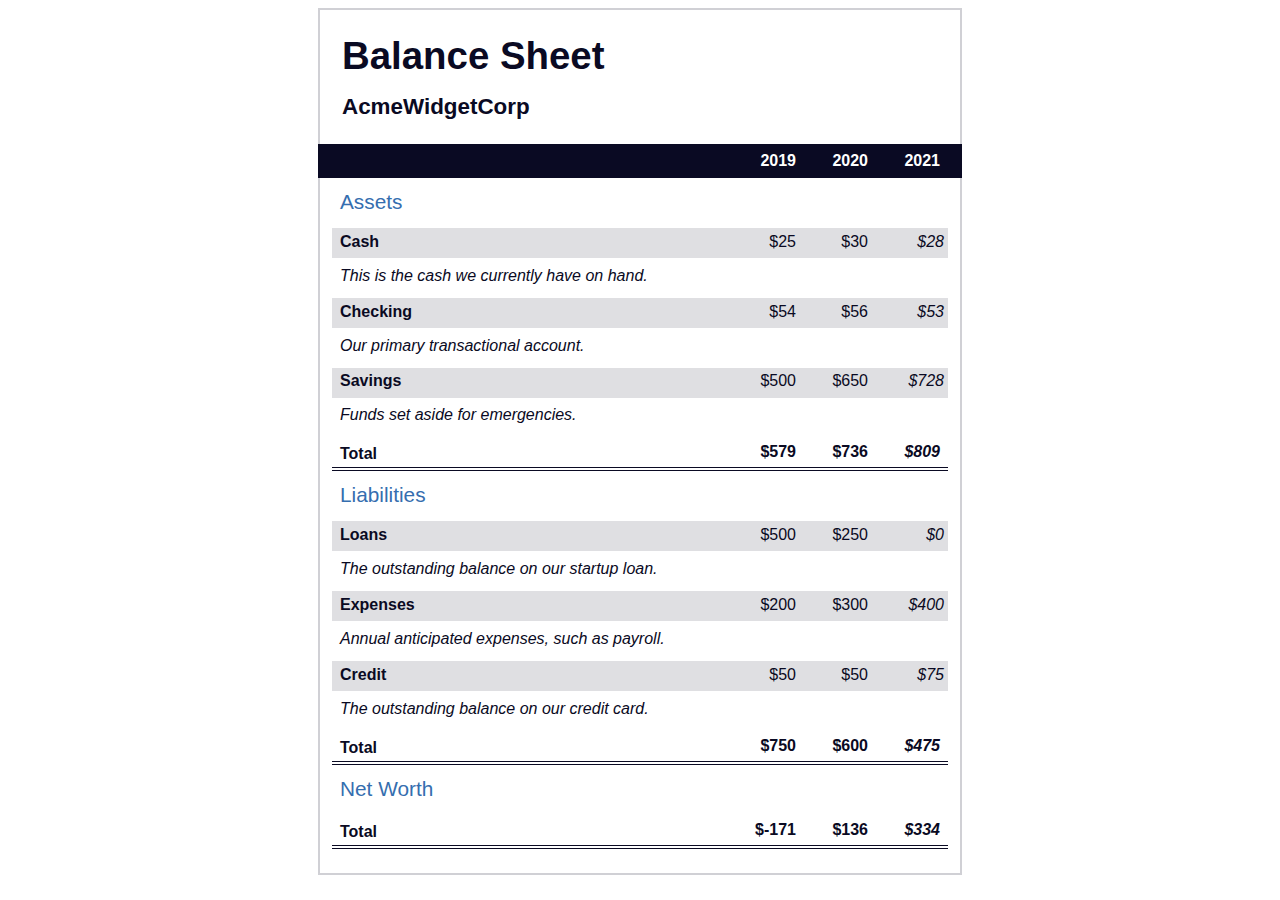
<file: balanceSheet/index.html>
<!DOCTYPE html>
<html lang="en">
  <head>
    <meta charset="UTF-8">
    <meta name="viewport" content="width=device-width, initial-scale=1.0">
    <title>Balance Sheet</title>
    <link rel="stylesheet" href="./styles.css">
  </head>
  <body>
    <main>
      <section>
        <h1>
          <span class="flex">
            <span>AcmeWidgetCorp</span>
            <span>Balance Sheet</span>
          </span>
        </h1>
        <div id="years" aria-hidden="true">
          <span class="year">2019</span>
          <span class="year">2020</span>
          <span class="year">2021</span>
        </div>
        <div class="table-wrap">
          <table>
            <caption>Assets</caption>
            <thead>
              <tr>
                <td></td>
                <th><span class="sr-only year">2019</span></th>
                <th><span class="sr-only year">2020</span></th>
                <th class="current"><span class="sr-only year">2021</span></th>
              </tr>
            </thead>
            <tbody>
              <tr class="data">
                <th>Cash <span class="description">This is the cash we currently have on hand.</span></th>
                <td>$25</td>
                <td>$30</td>
                <td class="current">$28</td>
              </tr>
              <tr class="data">
                <th>Checking <span class="description">Our primary transactional account.</span></th>
                <td>$54</td>
                <td>$56</td>
                <td class="current">$53</td>
              </tr>
              <tr class="data">
                <th>Savings <span class="description">Funds set aside for emergencies.</span></th>
                <td>$500</td>
                <td>$650</td>
                <td class="current">$728</td>
              </tr>
              <tr class="total">
                <th>Total <span class="sr-only">Assets</span></th>
                <td>$579</td>
                <td>$736</td>
                <td class="current">$809</td>
              </tr>
            </tbody>
          </table>
          <table>
            <caption>Liabilities</caption>
            <thead>
              <tr>
              <td></td>
              <th><span class="sr-only">2019</span></th>
              <th><span class="sr-only">2020</span></th>
              <th><span class="sr-only">2021</span></th>
              </tr>
            </thead>
            <tbody>
              <tr class="data">
                <th>Loans <span class="description">The outstanding balance on our startup loan.</span></th>
                <td>$500</td>
                <td>$250</td>
                <td class="current">$0</td>
              </tr>
              <tr class="data">
                <th>Expenses <span class="description">Annual anticipated expenses, such as payroll.</span></th>
                <td>$200</td>
                <td>$300</td>
                <td class="current">$400</td>
              </tr>
              <tr class="data">
                <th>Credit <span class="description">The outstanding balance on our credit card.</span></th>
                <td>$50</td>
                <td>$50</td>
                <td class="current">$75</td>
              </tr>
              <tr class="total">
                <th>Total <span class="sr-only">Liabilities</span></th>
                <td>$750</td>
                <td>$600</td>
                <td class="current">$475</td>
              </tr>
            </tbody>
          </table>
          <table>
            <caption>Net Worth</caption>
            <thead>
              <tr>
              <td></td>
              <th><span class="sr-only">2019</span></th>
              <th><span class="sr-only">2020</span></th>
              <th><span class="sr-only">2021</span></th>
              </tr>
            </thead>
            <tbody>
              <tr class="total">
                <th>Total <span class="sr-only">Net Worth</span></th>
                <td>$-171</td>
                <td>$136</td>
                <td class="current">$334</td>
              </tr>
            </tbody>
          </table>
        </div>
      </section>
    </main>
  </body>
</html>
</file>
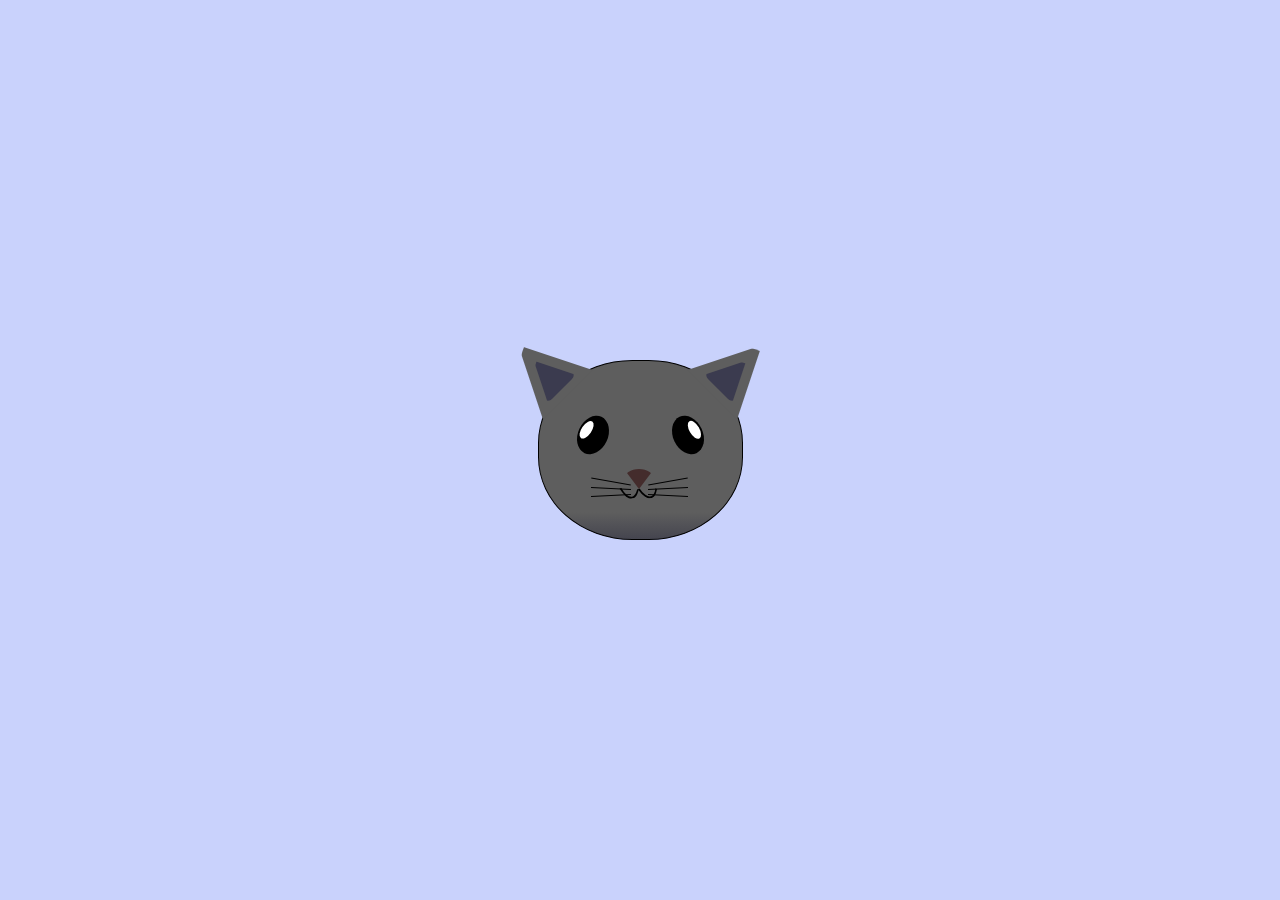
<file: catPicture/index.html>
<!DOCTYPE html>
<html lang="en">
<head>
    <meta charset="UTF-8">
    <title>fCC Cat Painting</title>
    <link rel="stylesheet" href="./styles.css">
</head>
<body>
    <main>
      <div class="cat-head">
        <div class="cat-ears">
          <div class="cat-left-ear">
            <div class="cat-left-inner-ear"></div>
          </div>
          <div class="cat-right-ear">
            <div class="cat-right-inner-ear"></div>
          </div>
        </div>

        <div class="cat-eyes">
          <div class="cat-left-eye">
            <div class="cat-left-inner-eye"></div>
          </div>
          <div class="cat-right-eye">
            <div class="cat-right-inner-eye"></div>
          </div>
        </div>
        
        <div class="cat-nose"></div>

        <div class="cat-mouth">
          <div class="cat-mouth-line-left"></div>
          <div class="cat-mouth-line-right"></div>
        </div>

        <div class="cat-whiskers">
          <div class="cat-whiskers-left">
            <div class="cat-whisker-left-top"></div>
            <div class="cat-whisker-left-middle"></div>
            <div class="cat-whisker-left-bottom"></div>
          </div>
          <div class="cat-whiskers-right">
            <div class="cat-whisker-right-top"></div>
            <div class="cat-whisker-right-middle"></div>
            <div class="cat-whisker-right-bottom"></div>
          </div>
        </div>

      </div>
    </main>
</body>
</html>
</file>
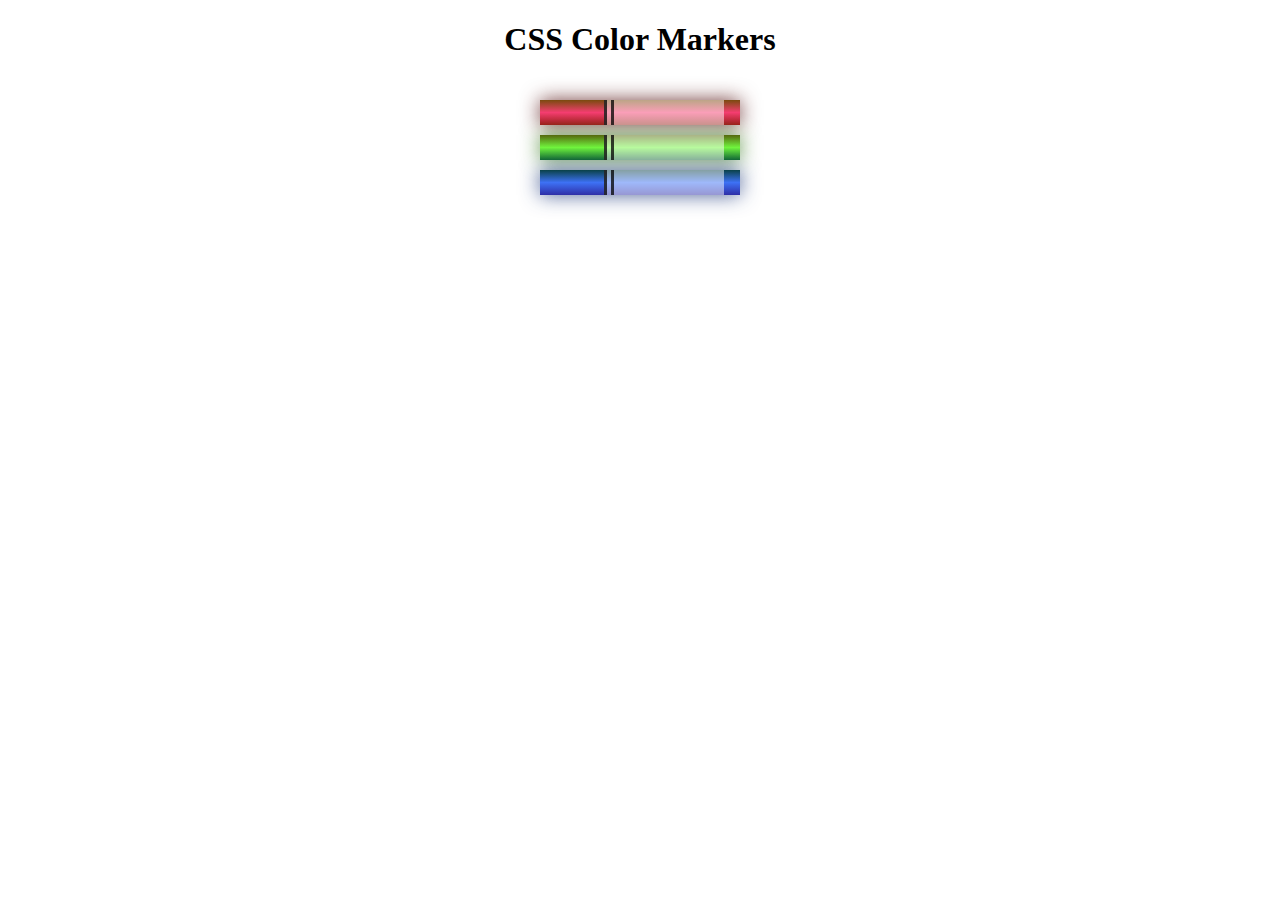
<file: colouredMarkers/index.html>
<!DOCTYPE html>
<html lang="en">
  <head>
    <meta charset="utf-8">
    <meta name="viewport" content="width=device-width, initial-scale=1.0">
    <title>Colored Markers</title>
    <link rel="stylesheet" href="styles.css">
  </head>
  <body>
    <h1>CSS Color Markers</h1>
    <div class="container">
      <div class="marker red">
        <div class="cap"></div>
        <div class="sleeve"></div>
      </div>
      <div class="marker green">
        <div class="cap"></div>
        <div class="sleeve"></div>
      </div>
      <div class="marker blue">
        <div class="cap"></div>
        <div class="sleeve"></div>
      </div>
    </div>
  </body>
</html>
</file>
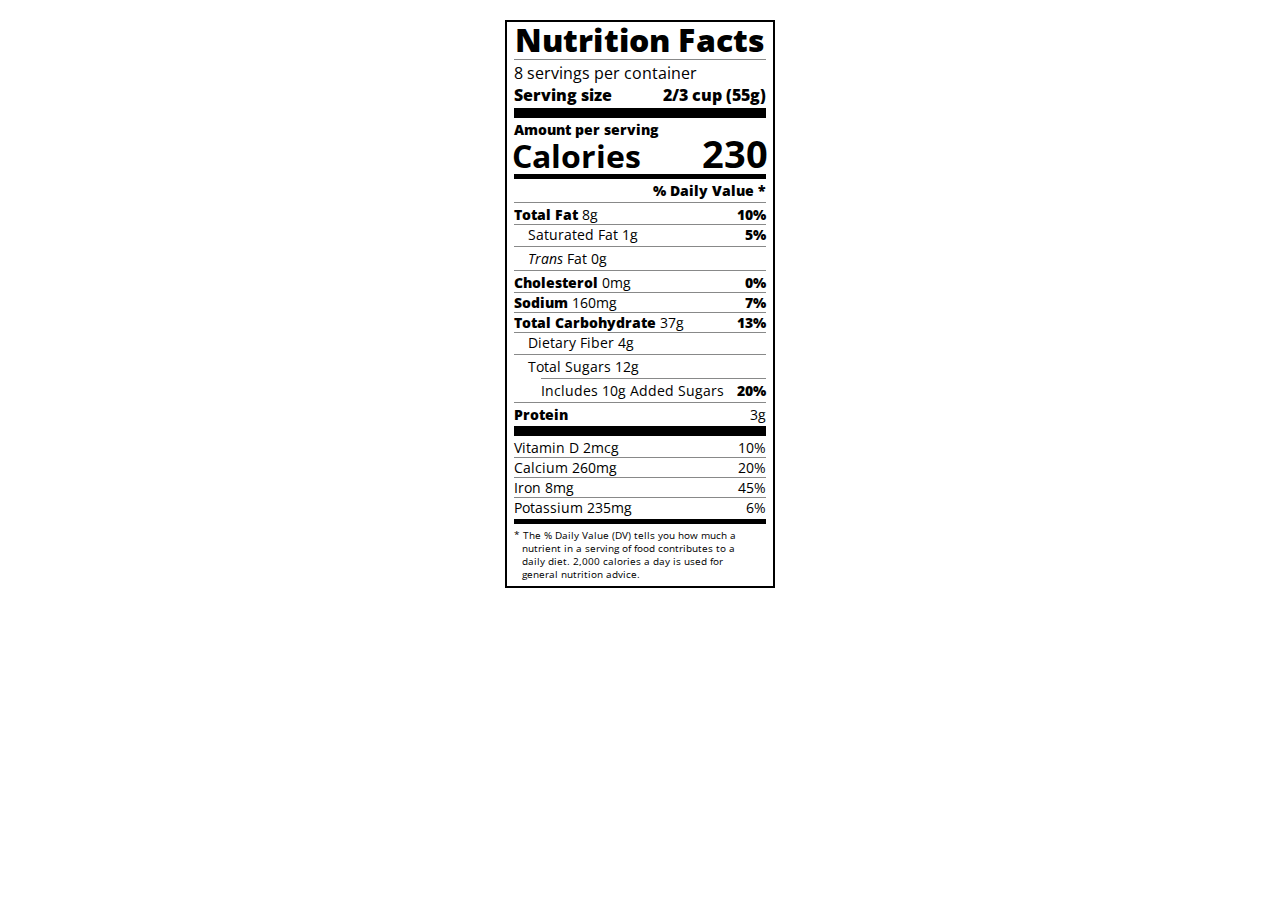
<file: nutritionLabel/index.html>
<!DOCTYPE html>
<html lang="en">

    <head>
    <meta charset="UTF-8">
    <title>Nutrition Label</title>
    <link href="https://fonts.googleapis.com/css?family=Open+Sans:400,700,800" rel="stylesheet">
    <link href="./styles.css" rel="stylesheet">
    </head>

    <body>
    <div class="label">
        <header>
        <h1 class="bold">Nutrition Facts</h1>
        <div class="divider"></div>
        <p>8 servings per container</p>
        <p class="bold">Serving size <span>2/3 cup (55g)</span></p>
        </header>
        <div class="divider large"></div>
        <div class="calories-info">
        <div class="left-container">
            <h2 class="bold small-text">Amount per serving</h2>
            <p>Calories</p>
        </div>
        <span>230</span>
        </div>
        <div class="divider medium"></div>
        <div class="daily-value small-text">
        <p class="bold right no-divider">% Daily Value *</p>
        <div class="divider"></div>
        <p><span><span class="bold">Total Fat</span> 8g</span> <span class="bold">10%</span></p>
        <p class="indent no-divider">Saturated Fat 1g <span class="bold">5%</span></p>
        <div class="divider"></div>
        <p class="indent no-divider"><span><i>Trans</i> Fat 0g</span></p>
        <div class="divider"></div>
        <p><span><span class="bold">Cholesterol</span> 0mg</span> <span class="bold">0%</span></p>
        <p><span><span class="bold">Sodium</span> 160mg</span> <span class="bold">7%</span></p>
        <p><span><span class="bold">Total Carbohydrate</span> 37g</span> <span class="bold">13%</span></p>
        <p class="indent no-divider">Dietary Fiber 4g</p>
        <div class="divider"></div>
        <p class="indent no-divider">Total Sugars 12g</p>
        <div class="divider double-indent"></div>
        <p class="double-indent no-divider">Includes 10g Added Sugars <span class="bold">20%</span></p>
        <div class="divider"></div>
        <p class="no-divider"><span class="bold">Protein</span> 3g</p>
        <div class="divider large"></div>
        <p>Vitamin D 2mcg <span>10%</span></p>
        <p>Calcium 260mg <span>20%</span></p>
        <p>Iron 8mg <span>45%</span></p>
        <p class="no-divider">Potassium 235mg <span>6%</span></p>
        </div>
        <div class="divider medium"></div>
        <p class="note">* The % Daily Value (DV) tells you how much a nutrient in a serving of food contributes to a daily
        diet. 2,000 calories a day is used for general nutrition advice.</p>
    </div>
    </body>
</html>
</file>
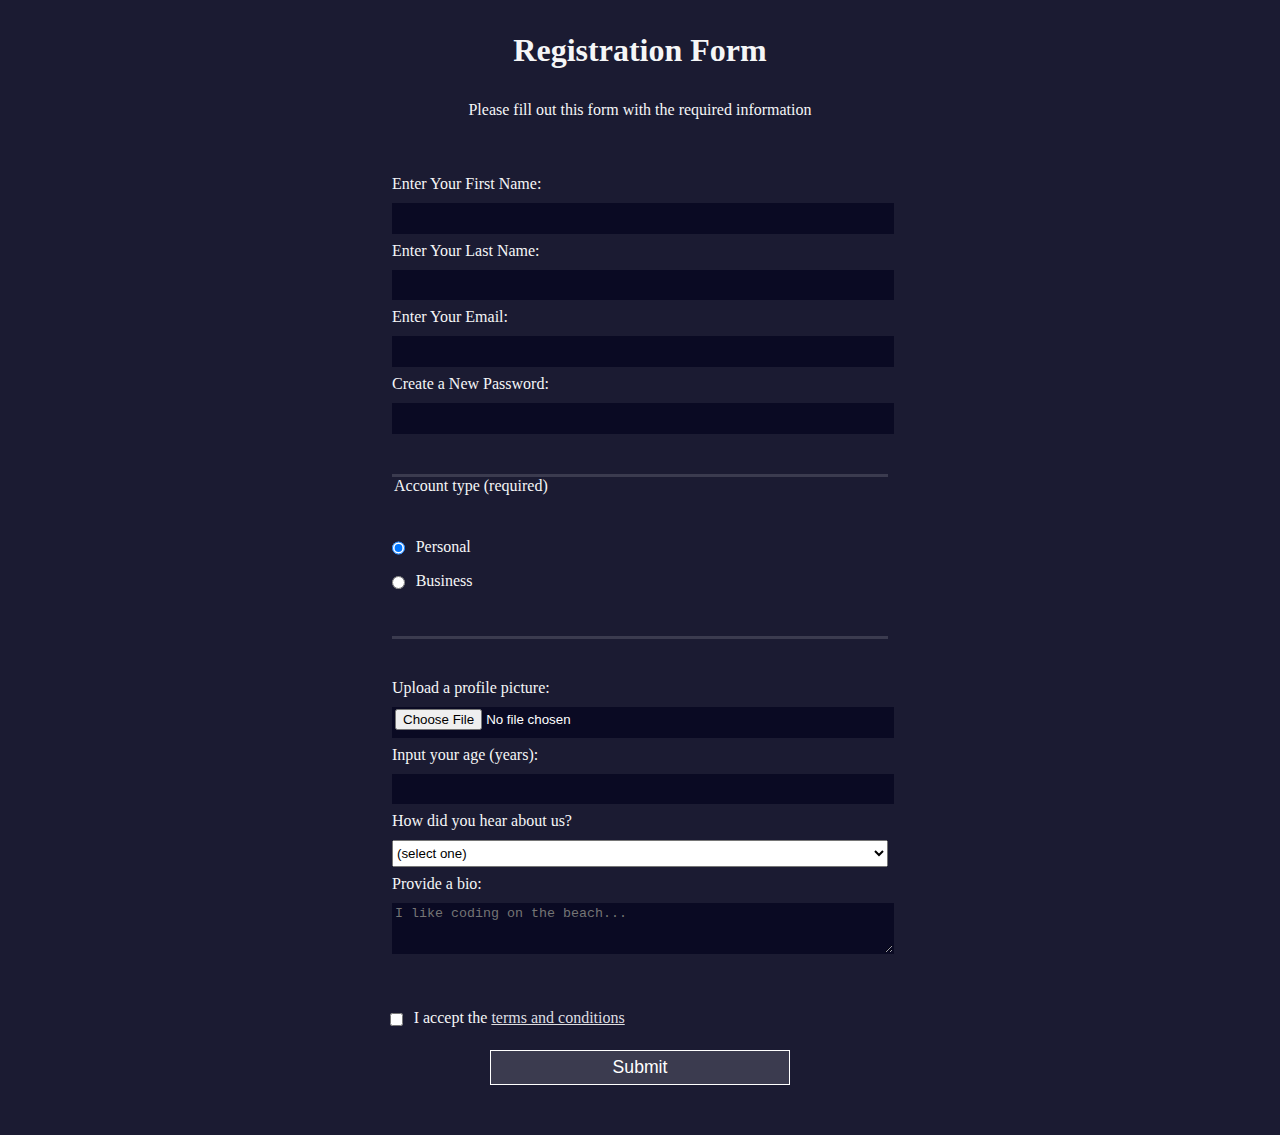
<file: registrationForm/index.html>
<!DOCTYPE html>
<html lang="en">
  <head>
    <meta charset="UTF-8">
    <title>Registration Form</title>
    <link rel="stylesheet" href="styles.css" />
  </head>
  <body>
    <h1>Registration Form</h1>
    <p>Please fill out this form with the required information</p>
    <form method="post" action='https://register-demo.freecodecamp.org'>
      <fieldset>
        <label for="first-name">Enter Your First Name: <input id="first-name" name="first-name" type="text" required /></label>
        <label for="last-name">Enter Your Last Name: <input id="last-name" name="last-name" type="text" required /></label>
        <label for="email">Enter Your Email: <input id="email" name="email" type="email" required /></label>
        <label for="new-password">Create a New Password: <input id="new-password" name="new-password" type="password" pattern="[a-z0-5]{8,}" required /></label>
      </fieldset>
      <fieldset>
        <legend>Account type (required)</legend>
        <label for="personal-account"><input id="personal-account" type="radio" name="account-type" class="inline" checked /> Personal</label>
        <label for="business-account"><input id="business-account" type="radio" name="account-type" class="inline" /> Business</label>
      </fieldset>
      <fieldset>
        <label for="profile-picture">Upload a profile picture: <input id="profile-picture" type="file" name="file" /></label>
        <label for="age">Input your age (years): <input id="age" type="number" name="age" min="13" max="120" /></label>
        <label for="referrer">How did you hear about us?
          <select id="referrer" name="referrer">
            <option value="">(select one)</option>
            <option value="1">freeCodeCamp News</option>
            <option value="2">freeCodeCamp YouTube Channel</option>
            <option value="3">freeCodeCamp Forum</option>
            <option value="4">Other</option>
          </select>
        </label>
        <label for="bio">Provide a bio:
          <textarea id="bio" name="bio" rows="3" cols="30" placeholder="I like coding on the beach..."></textarea>
        </label>
      </fieldset>
      <label for="terms-and-conditions">
        <input class="inline" id="terms-and-conditions" type="checkbox" required name="terms-and-conditions" /> I accept the <a href="https://www.freecodecamp.org/news/terms-of-service/">terms and conditions</a>
      </label>
      <input type="submit" value="Submit" />
    </form>
  </body>
</html>
</file>
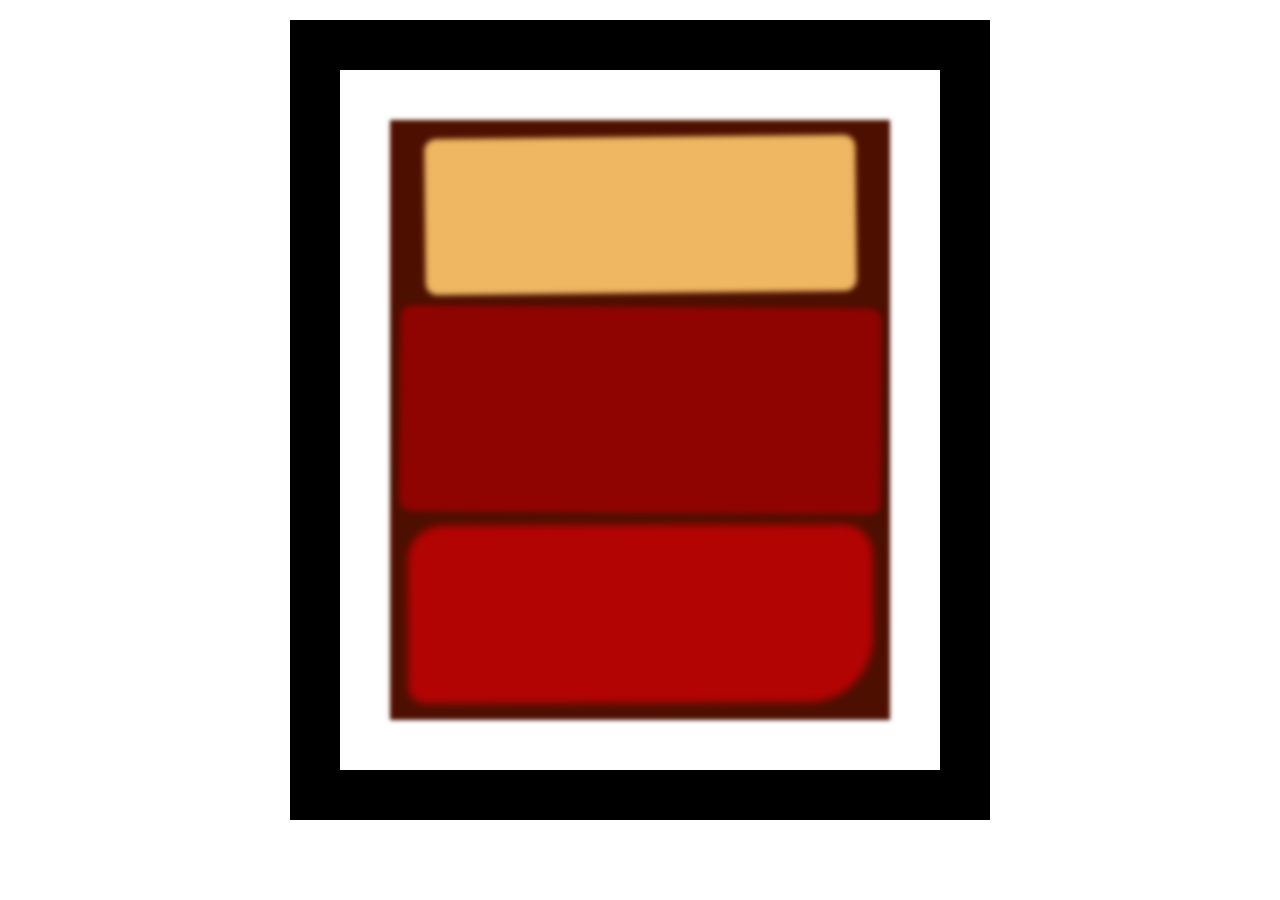
<file: rothkoPainting/index.html>
<!DOCTYPE html>
<html lang="en">
  <head>
    <meta charset="UTF-8">
    <title>Rothko Painting</title>
    <link href="./styles.css" rel="stylesheet">
  </head>
  <body>
    <div class="frame">
      <div class="canvas">
        <div class="one"></div>
        <div class="two"></div>
        <div class="three"></div>
      </div>
    </div>
  </body>
</html>
</file>
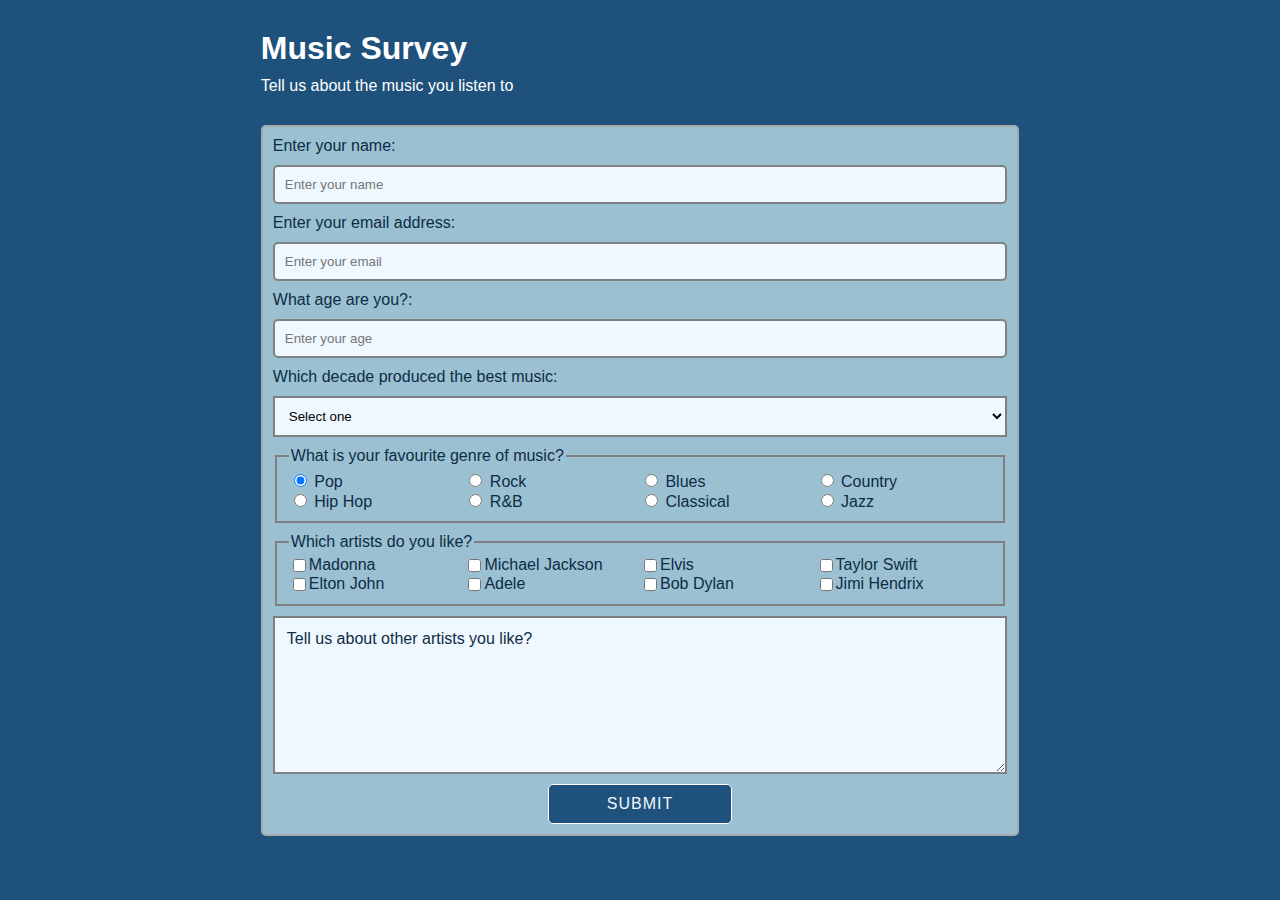
<file: surveyForm/index.html>
<!--

Objective: Build an app that is functionally similar to https://survey-form.freecodecamp.rocks. Do not copy this demo project.

User Stories:

You should have a page title in an h1 element with an id of title
You should have a short explanation in a p element with an id of description
You should have a form element with an id of survey-form
Inside the form element, you are required to enter your name in an input field that has an id of name and a type of text
Inside the form element, you are required to enter your email in an input field that has an id of email
If you enter an email that is not formatted correctly, you will see an HTML5 validation error
Inside the form, you can enter a number in an input field that has an id of number
The number input should not accept non-numbers, either by preventing you from typing them or by showing an HTML5 validation error (depending on your browser).
If you enter numbers outside the range of the number input, which are defined by the min and max attributes, you will see an HTML5 validation error
For the name, email, and number input fields, you can see corresponding label elements in the form, that describe the purpose of each field with the following ids: id="name-label", id="email-label", and id="number-label"
For the name, email, and number input fields, you can see placeholder text that gives a description or instructions for each field
Inside the form element, you should have a select dropdown element with an id of dropdown and at least two options to choose from
Inside the form element, you can select an option from a group of at least two radio buttons that are grouped using the name attribute
Inside the form element, you can select several fields from a series of checkboxes, each of which must have a value attribute
Inside the form element, you are presented with a textarea for additional comments
Inside the form element, you are presented with a button with id of submit to submit all the inputs
Fulfill the user stories and pass all the tests below to complete this project. Give it your own personal style. Happy Coding!

Note: Be sure to add <link rel="stylesheet" href="styles.css"> in your HTML to link your stylesheet and apply your CSS

-->

<!DOCTYPE html>
<html lang="en">
    <head>
        <meta charset="UTF-8">
        <meta name="viewport" content="width=device-width, initial-scale=1.0">
        <link rel="stylesheet"href="./styles.css">
        <title>Music Survey</title>
    </head>
    <body>
        <h1 id="title">Music Survey</h1>
        <p id="description">Tell us about the music you listen to</p>
        <form id="survey-form" method="POST">
            <label class="form-label" id="name-label" for="name">Enter your name: <input class="form-input" id="name" type="text" placeholder="Enter your name" required></label>
            <label class="form-label" id="email-label" for="email">Enter your email address: <input class="form-input" id="email" type="email" placeholder="Enter your email" required></label>
            <label class="form-label" id="number-label" for="number">What age are you?: <input class="form-input" id="number" type="number" min="13" max="120" placeholder="Enter your age"></label>
            <label class="form-label" for="dropdown">Which decade produced the best music:</label>
            <select class="form-select" id="dropdown" name="decade">
                <option value="">Select one</option>
                <option value="1950s">1950s</option>
                <option value="1960s">1960s</option>
                <option value="1970s">1970s</option>
                <option value="1980s">1980s</option>
                <option value="1990s">1990s</option>
                <option value="2000s">2000s</option>
                <option value="1910s">2010s</option>
            </select>
            <fieldset>
                <legend>What is your favourite genre of music? </legend>
                <label for="pop"><input id="pop" type="radio" name="genre" class="inline" value="pop" checked /> Pop</label>
                <label for="rock"><input id="rock" type="radio" name="genre" class="inline" value="rock"/> Rock</label>
                <label for="blues"><input id="blues" type="radio" name="genre" class="inline" value="blues"/> Blues</label>
                <label for="country"><input id="country" type="radio" name="genre" class="inline" value="country"/> Country</label>
                <label for="hip-hop"><input id="hip-hop" type="radio" name="genre" class="inline" value="hip-hop"/> Hip Hop</label>
                <label for="r+b"><input id="r+b" type="radio" name="genre" class="inline" value="r&b"/> R&B</label>
                <label for="classical"><input id="classical" type="radio" name="genre" class="inline" value="classical"/> Classical</label>
                <label for="jazz"><input id="jazz" type="radio" name="genre" class="inline" value="jazz"/> Jazz</label>
            </fieldset>
            <fieldset id="artists-fieldset">
                <legend>Which artists do you like? </legend>
                <label for="madonna">
                  <input id="madonna" type="checkbox" value="madonna" name="madonna" />Madonna
                </label>
                <label for="michael-jackson">
                    <input id="michael-jackson" type="checkbox" value="michael-jackson" />Michael Jackson
                </label>
                <label for="elvis">
                   <input id="elvis" type="checkbox" value="elvis" name="elvis" /> Elvis
                </label>
                <label for="taylor-swift">
                    <input id="taylor-swift" type="checkbox" value="taylor-swift" name="taylor-swift" />Taylor Swift
                </label>
                <label for="elton-john">
                    <input id="elton-john" type="checkbox" value="elton-john" name="elton-john" />Elton John
                </label>
                <label for="adele">
                   <input id="adele" type="checkbox" value="adele" name="adele" />Adele
                </label>
                <label for="bob-dylan">
                    <input id="bob-dylan" type="checkbox" value="bob-dylan" name="bob-dylan" />Bob Dylan
                </label>
                <label for="jimi-hendrix">
                    <input id="jimi-hendrix" type="checkbox" value="jimi-hendrix" name="jimi-hendrix" />Jimi Hendrix
                </label>
            </fieldset>
            <textarea name="other-artists" id="" cols="30" rows="10" placeholder="Tell us about other artists you like?"></textarea>
            <input id="submit" type="submit" value="Submit" />
        </form>
    </body>
</html>
</file>
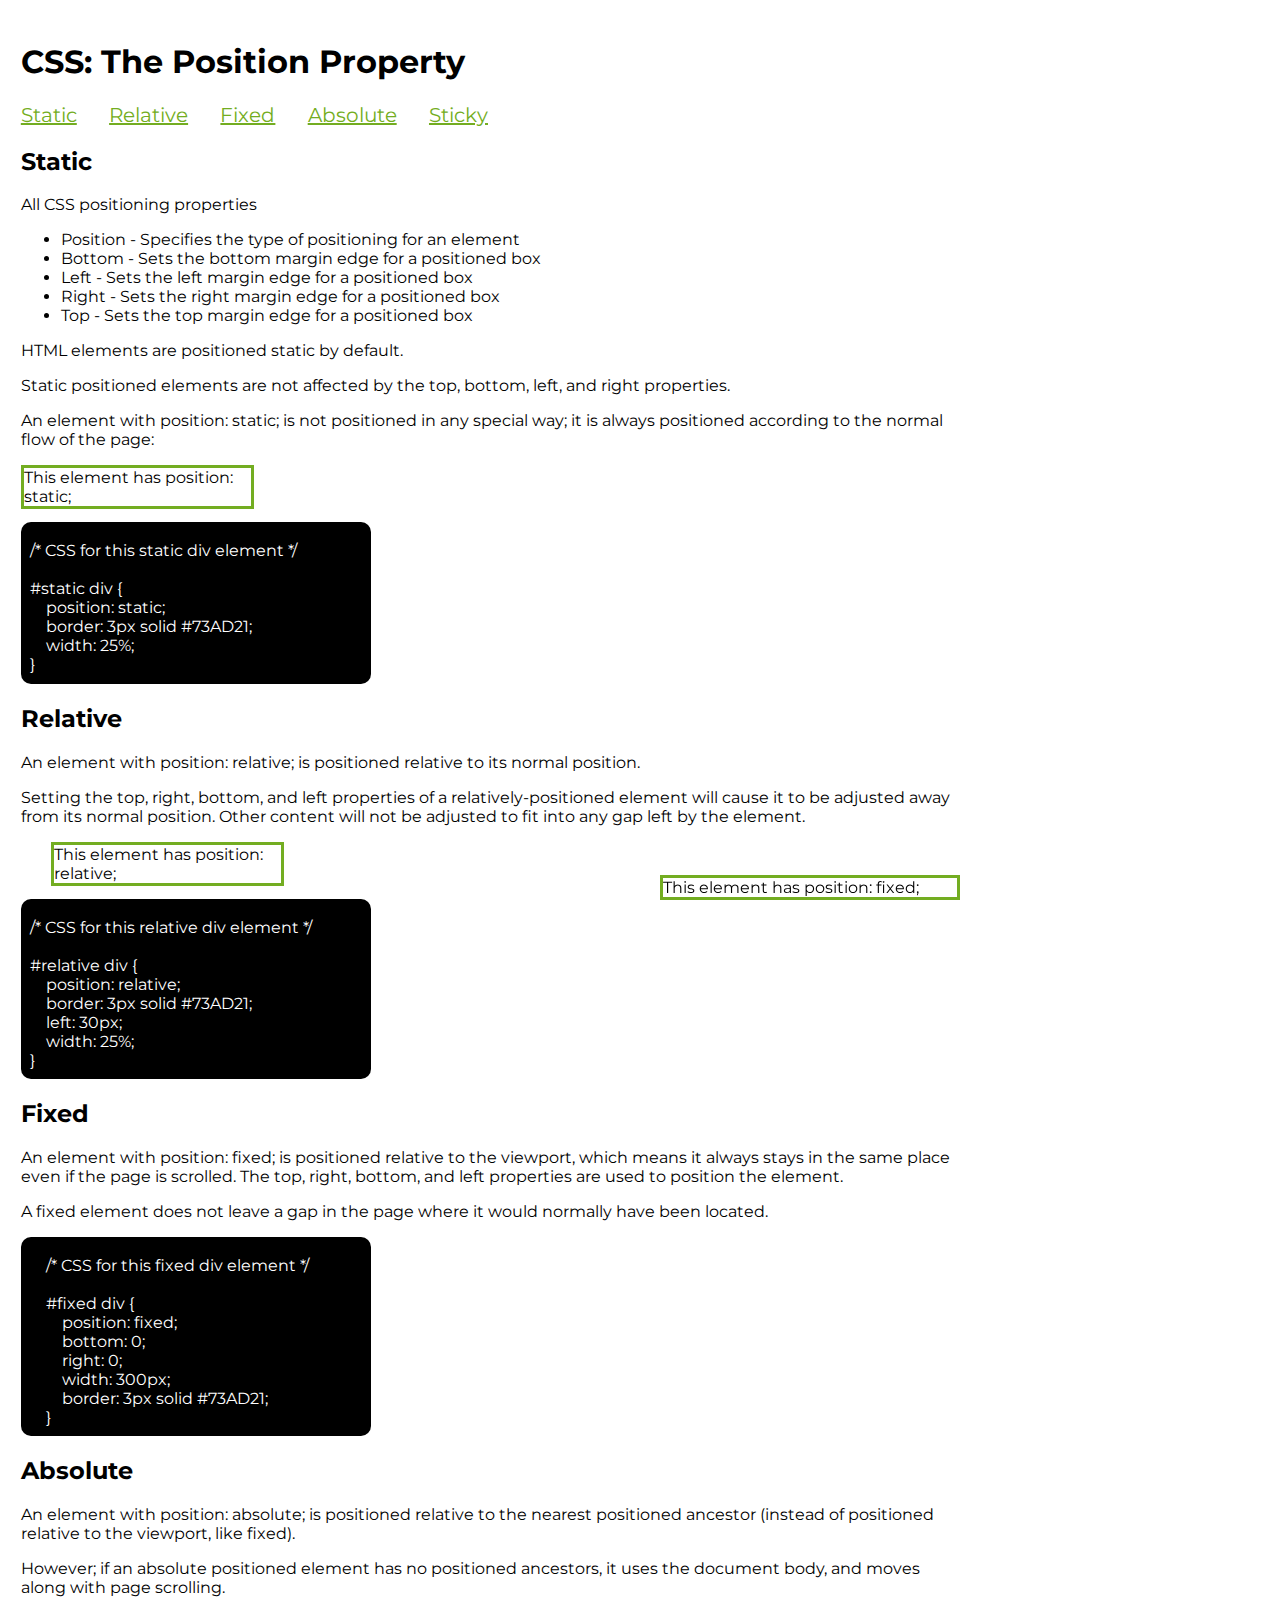
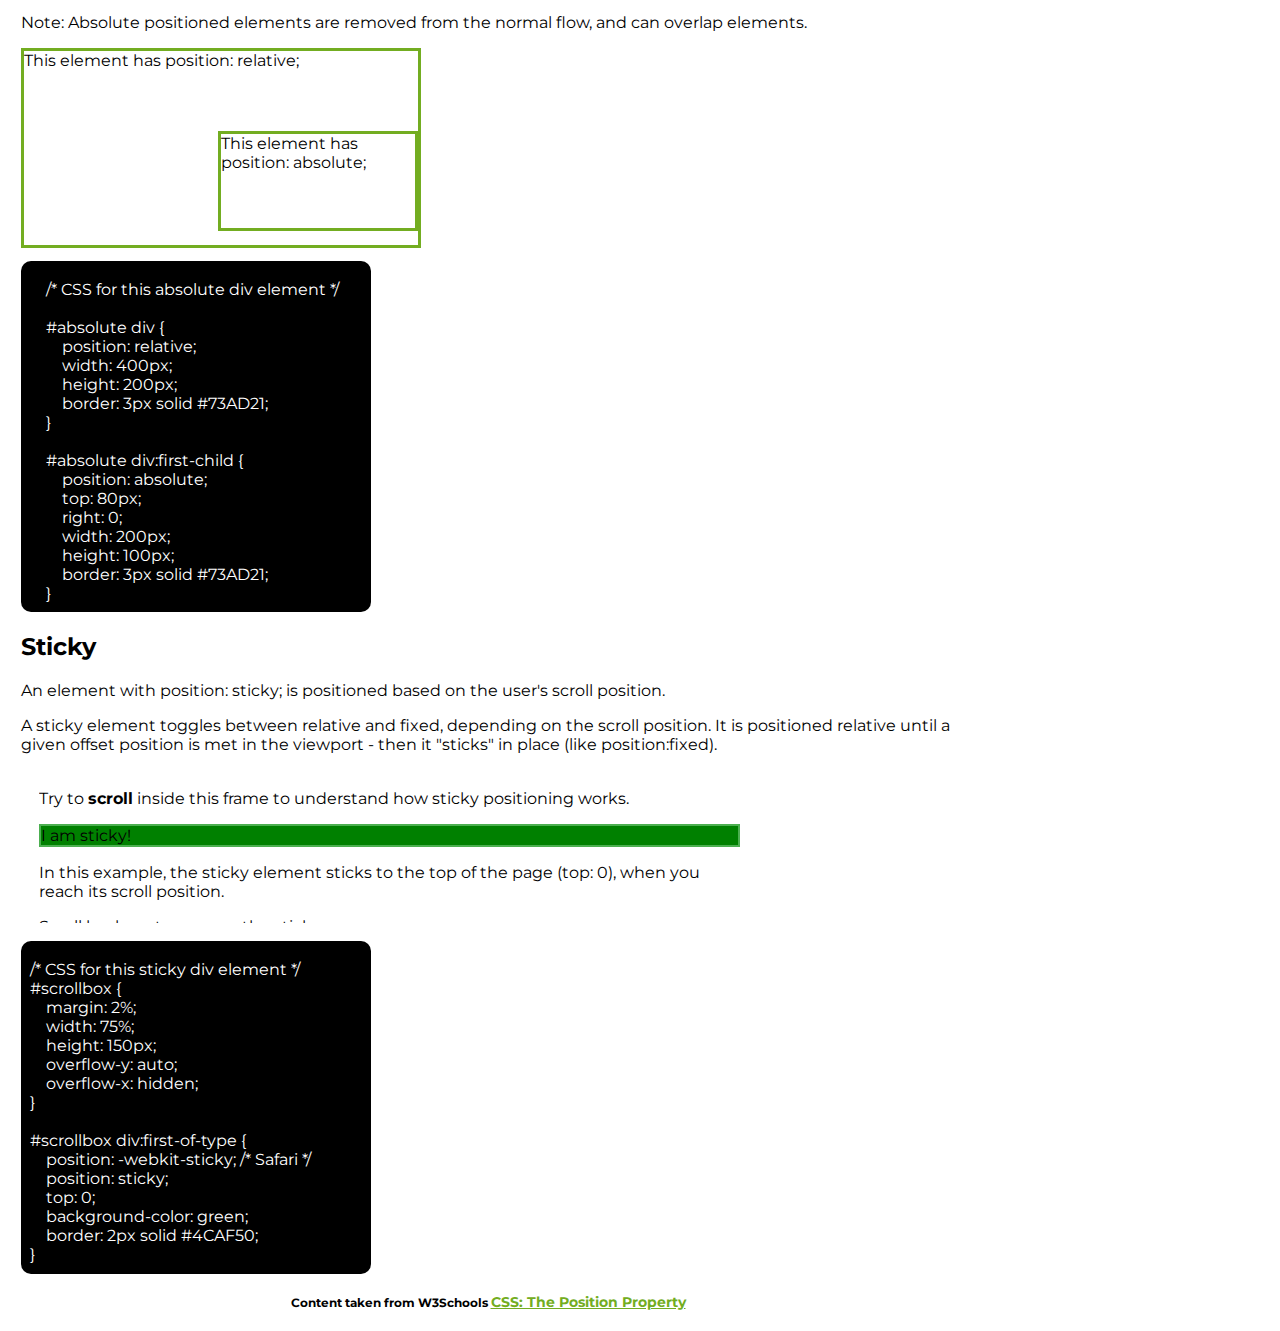
<file: technicalDocumentation/index.html>
<!--
User Stories:

You can see a main element with a corresponding id="main-doc", which contains the page's main content (technical documentation)
Within the #main-doc element, you can see several section elements, each with a class of main-section. There should be a minimum of five
The first element within each .main-section should be a header element, which contains text that describes the topic of that section.
Each section element with the class of main-section should also have an id that corresponds with the text of each header contained within it. Any spaces should be replaced with underscores (e.g. The section that contains the header "JavaScript and Java" should have a corresponding id="JavaScript_and_Java")
The .main-section elements should contain at least ten p elements total (not each)
The .main-section elements should contain at least five code elements total (not each)
The .main-section elements should contain at least five li items total (not each)
You can see a nav element with a corresponding id="navbar"
The navbar element should contain one header element which contains text that describes the topic of the technical documentation
Additionally, the navbar should contain link (a) elements with the class of nav-link. There should be one for every element with the class main-section
The header element in the #navbar must come before any link (a) elements in the navbar
Each element with the class of nav-link should contain text that corresponds to the header text within each section (e.g. if you have a "Hello world" section/header, your navbar should have an element which contains the text "Hello world")
When you click on a navbar element, the page should navigate to the corresponding section of the #main-doc element (e.g. If you click on a .nav-link element that contains the text "Hello world", the page navigates to a section element with that id, and contains the corresponding header)
On regular sized devices (laptops, desktops), the element with id="navbar" should be shown on the left side of the screen and should always be visible to the user
Your technical documentation should use at least one media query
Fulfill the user stories and pass all the tests below to complete this project. Give it your own personal style. Happy Coding!

Note: Be sure to add <link rel="stylesheet" href="styles.css"> in your HTML to link your stylesheet and apply your CSS


You should have a main element with an id of main-doc.
You should have at least five section elements with a class of main-section.
All of your .main-section elements should be section elements.
You should have at least five .main-section elements that are descendants of #main-doc.
The first child of each .main-section should be a header element.
None of your header elements should be empty.
All of your .main-section elements should have an id.
Each .main-section should have an id that matches the text of its first child, having any spaces in the child's text replaced with underscores (_) for the id's.
You should have at least 10 p elements (total) within your .main-section elements.
You should have at least five code elements that are descendants of .main-section elements.
You should have at least five li elements that are descendants of .main-section elements.
You should have a nav element with an id of navbar.
Your #navbar should have exactly one header element within it.
You should have at least one a element with a class of nav-link.
All of your .nav-link elements should be anchor (a) elements.
All of your .nav-link elements should be in the #navbar.
You should have the same number of .nav-link and .main-section elements.
The header element in the #navbar should come before any link (a) elements also in the #navbar.
Each .nav-link should have text that corresponds to the header text of its related section (e.g. if you have a "Hello world" section/header, your #navbar should have a .nav-link which has the text "Hello world").
Each .nav-link should have an href attribute that links to its corresponding .main-section (e.g. If you click on a .nav-link element that contains the text "Hello world", the page navigates to a section element with that id).
Your #navbar should always be on the left edge of the window.
Your Technical Documentation project should use at least one media query.

-->

<!DOCTYPE html>
<html lang="en">
    <head>
        <meta charset="UTF-8">
        <meta name="viewport" content="width=device-width, initial-scale=1.0">
        <link rel="stylesheet" href="./styles.css">
        <link rel="preconnect" href="https://fonts.googleapis.com">
        <link rel="preconnect" href="https://fonts.gstatic.com" crossorigin>
        <link href="https://fonts.googleapis.com/css2?family=Montserrat&display=swap" rel="stylesheet">
        <title>Technical Documentation</title>
    </head>
    <body>
        <nav id ="navbar">
            <header><h1>CSS: The Position Property</h1></header>
            <div>
                <a class="nav-link" href="#static">Static</a>
                <a class="nav-link" href="#relative">Relative</a>
                <a class="nav-link" href="#fixed">Fixed</a>
                <a class="nav-link" href="#absolute">Absolute</a>
                <a class="nav-link" href="#sticky">Sticky</a>
            </div>
        </nav>
        <main id="main-doc">
            <section id="static" class="main-section">
                <header><h2>Static</h2></header>
                <p>All CSS positioning properties</p>
                <ul>
                    <li>Position - Specifies the type of positioning for an element</li>
                    <li>Bottom - Sets the bottom margin edge for a positioned box</li>
                    <li>Left - Sets the left margin edge for a positioned box</li>
                    <li>Right - Sets the right margin edge for a positioned box</li>
                    <li>Top - Sets the top margin edge for a positioned box</li>   
                </ul>
                <p>HTML elements are positioned static by default.</p>
                <p>Static positioned elements are not affected by the top, bottom, left, and right properties.</p>
                <p>An element with position: static; is not positioned in any special way; it is always positioned according to the normal flow of the page:</p>
                <div>This element has position: static; </div>
<pre><code>
/* CSS for this static div element */

#static div {
    position: static;
    border: 3px solid #73AD21;
    width: 25%;
}
</code></pre>
            </section>
            <section id="relative" class="main-section">
                <header><h2>Relative</h2></header>
                <p>An element with position: relative; is positioned relative to its normal position.
                </p>
                <p>Setting the top, right, bottom, and left properties of a relatively-positioned element will cause it to be adjusted away from its normal position. Other content will not be adjusted to fit into any gap left by the element.
                </p>

                <div>This element has position: relative;</div>
<pre><code>
/* CSS for this relative div element */

#relative div {
    position: relative;
    border: 3px solid #73AD21;
    left: 30px;
    width: 25%;
}
</code></pre>
            </section>
            <section id="fixed" class="main-section">
                <header><h2>Fixed</h2></header>
                <p>An element with position: fixed; is positioned relative to the viewport, which means it always stays in the same place even if the page is scrolled. The top, right, bottom, and left properties are used to position the element.
                </p>
                <p>
                A fixed element does not leave a gap in the page where it would normally have been located.
                </p>
                <div>This element has position: fixed;</div>
<pre><code>
    /* CSS for this fixed div element */
    
    #fixed div {
        position: fixed;
        bottom: 0;
        right: 0;
        width: 300px;
        border: 3px solid #73AD21;
    }
</code></pre>
            </section>
            <section id="absolute" class="main-section">
                <header><h2>Absolute</h2></header>
                <p>An element with position: absolute; is positioned relative to the nearest positioned ancestor (instead of positioned relative to the viewport, like fixed).

                <p>However; if an absolute positioned element has no positioned ancestors, it uses the document body, and moves along with page scrolling.</p>
                    
                <P>Note: Absolute positioned elements are removed from the normal flow, and can overlap elements.</p>
                <div>This element has position: relative;<div>This element has position: absolute;</div></div>
<pre><code>
    /* CSS for this absolute div element */
    
    #absolute div {
        position: relative;
        width: 400px;
        height: 200px;
        border: 3px solid #73AD21;
    }
    
    #absolute div:first-child {
        position: absolute;
        top: 80px;
        right: 0;
        width: 200px;
        height: 100px;
        border: 3px solid #73AD21;
    }
</code></pre>
            </section>
            <section id="sticky" class="main-section">
                <header><h2>Sticky</h2></header>
                <p>An element with position: sticky; is positioned based on the user's scroll position.</p>

                    <p>A sticky element toggles between relative and fixed, depending on the scroll position. It is positioned relative until a given offset position is met in the viewport - then it "sticks" in place (like position:fixed).</p>

                    <div id="scrollbox">
                        <p>Try to <b>scroll</b> inside this frame to understand how sticky positioning works.</p>

                        <div>I am sticky!</div>

                        <div style="padding-bottom:2000px">
                            <p>In this example, the sticky element sticks to the top of the page (top: 0), when you reach its scroll position.</p>
                            <p>Scroll back up to remove the stickyness.</p>
                            <p>Some text to enable scrolling.. Lorem ipsum dolor sit amet, illum definitiones no quo, maluisset concludaturque et eum, altera fabulas ut quo. Atqui causae gloriatur ius te, id agam omnis evertitur eum. Affert laboramus repudiandae nec et. Inciderint efficiantur his ad. Eum no molestiae voluptatibus.</p>
                            <p>Some text to enable scrolling.. Lorem ipsum dolor sit amet, illum definitiones no quo, maluisset concludaturque et eum, altera fabulas ut quo. Atqui causae gloriatur ius te, id agam omnis evertitur eum. Affert laboramus repudiandae nec et. Inciderint efficiantur his ad. Eum no molestiae voluptatibus.</p>
                        </div>
                    </div>
<pre><code>
/* CSS for this sticky div element */
#scrollbox {
    margin: 2%;
    width: 75%;
    height: 150px;
    overflow-y: auto;
    overflow-x: hidden;
}

#scrollbox div:first-of-type {
    position: -webkit-sticky; /* Safari */
    position: sticky;
    top: 0;
    background-color: green;
    border: 2px solid #4CAF50;
}
</code></pre>
                </section>
            </section>
        </main>
    </body>
    <footer>Content taken from W3Schools <a href="https://www.w3schools.com/css/css_positioning.asp">CSS: The Position Property</a></footer>
</html>
</file>
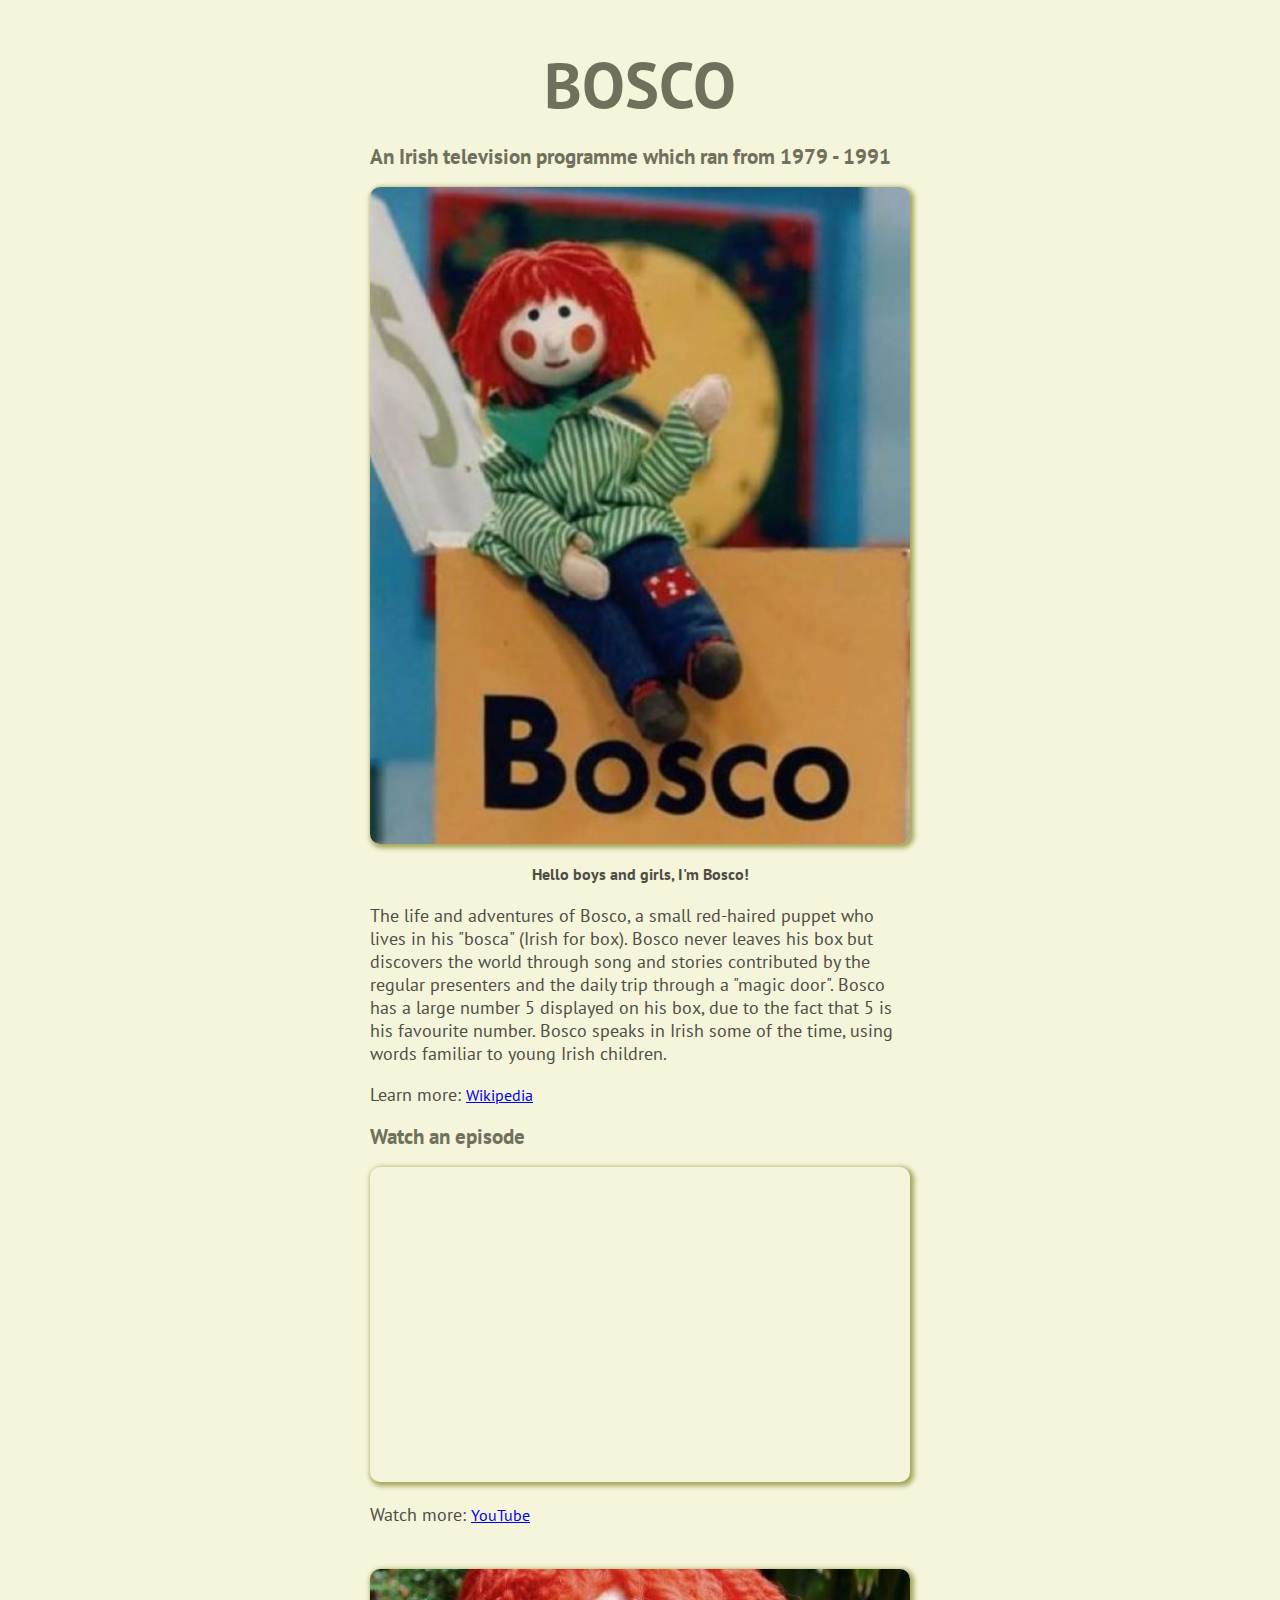
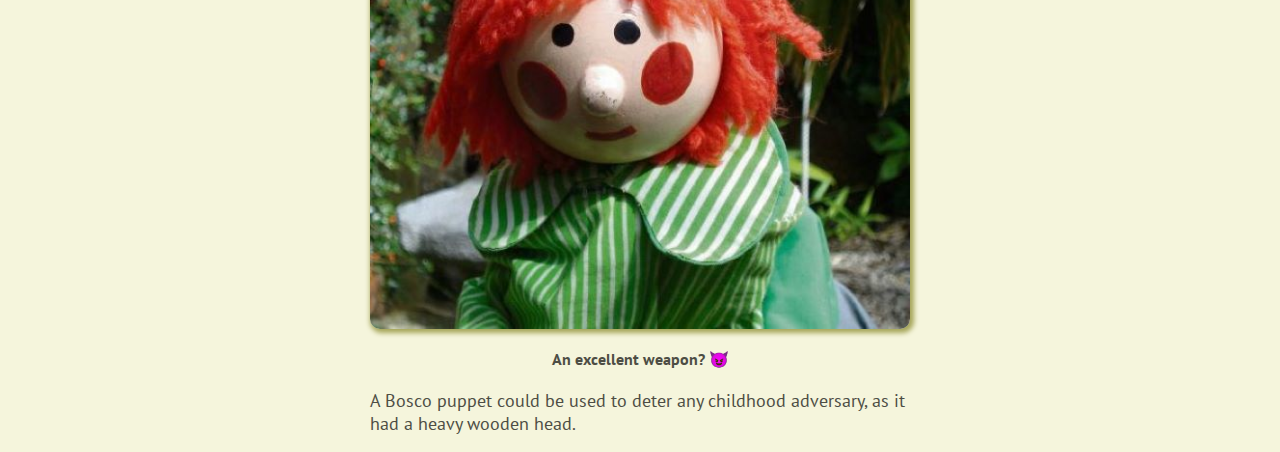
<file: tributePage/index.html>
<!--
Objective: Build an app that is functionally similar to https://tribute-page.freecodecamp.rocks. Do not copy this demo project.

User Stories:

Your tribute page should have a main element with a corresponding id of main, which contains all other elements
You should see an element with an id of title, which contains a string (i.e. text), that describes the subject of the tribute page (e.g. "Dr. Norman Borlaug")
You should see either a figure or a div element with an id of img-div
Within the #img-div element, you should see an img element with a corresponding id="image"
Within the #img-div element, you should see an element with a corresponding id="img-caption" that contains textual content describing the image shown in #img-div
You should see an element with a corresponding id="tribute-info", which contains textual content describing the subject of the tribute page
You should see an a element with a corresponding id="tribute-link", which links to an outside site, that contains additional information about the subject of the tribute page. HINT: You must give your element an attribute of target and set it to _blank in order for your link to open in a new tab
Your #image should use max-width and height properties to resize responsively, relative to the width of its parent element, without exceeding its original size
Your img element should be centered within its parent element
Fulfill the user stories and pass all the tests below to complete this project. Give it your own personal style. Happy Coding!

Note: Be sure to add <link rel="stylesheet" href="styles.css"> in your HTML to link your stylesheet and apply your CSS

-->

<!DOCTYPE html>
<html lang="en">
    <head>
        <meta charset="UTF-8">
        <meta name="viewport" content="width=device-width, initial-scale=1.0">
        <meta name="description" content="Tribute Page to Bosco" />
        <title>Bosco</title>
        <link rel="stylesheet" href="./styles.css">
        <link rel="preconnect" href="https://fonts.googleapis.com">
        <link rel="preconnect" href="https://fonts.gstatic.com" crossorigin>
        <link href="https://fonts.googleapis.com/css2?family=PT+Sans&display=swap" rel="stylesheet">
    </head>
    <body>
        <main id="main">
            <h1 id="title">Bosco</h1>
            <h2>An Irish television programme which ran from 1979 - 1991</h2>
            <figure id="img-div">
                <img id="image" src="./images/bosco-portrait.jpg" alt="Bosco, a small, red haired puppet with red cheeks, sitting on his box and waving">
                <figcaption id="img-caption">Hello boys and girls, I'm Bosco!</figcaption>
            </figure>
            <p id="tribute-info">
                The life and adventures of Bosco, a small red-haired puppet who lives in his "bosca" (Irish for box). Bosco never leaves his box but discovers the world through song and stories contributed by the regular presenters and the daily trip through a "magic door". Bosco has a large number 5 displayed on his box, due to the fact that 5 is his favourite number. Bosco speaks in Irish some of the time, using words familiar to young Irish children.
            </p>
            <p id="learn-more">Learn more: <a href="https://en.wikipedia.org/wiki/Bosco_(TV_series)" id="tribute-link" target="_blank"> Wikipedia </a>
            </p>
            <h2>Watch an episode</h2>
                        <iframe width="560" height="315" src="https://www.youtube.com/embed/MVv7acbFneo?si=7aEuaiH93QAp69gD" title="YouTube video player" frameborder="0" allow="accelerometer; autoplay; clipboard-write; encrypted-media; gyroscope; picture-in-picture; web-share" allowfullscreen></iframe>
            <p id="watch-more">Watch more: <a href="https://www.youtube.com/@RetromanIE/search?query=bosco" target="_blank"> YouTube </a>
            </p>
            <figure>
                <img id="bosco-toy" src="./images/bosco-toy.jpg" alt="Bosco, a small, red haired puppet with red cheeks">
                <figcaption>An excellent weapon? &#x1f608;</figcaption>
            </figure>
            <p>A Bosco puppet could be used to deter any childhood adversary, as it had a heavy wooden head.</p>
        </main>
    </body>
</html>
</file>
<file: balanceSheet/styles.css>
span[class~="sr-only"] {
    border: 0 !important;
    clip: rect(1px, 1px, 1px, 1px) !important;
    clip-path: inset(50%) !important;
    height: 1px !important;
    width: 1px !important;
    position: absolute !important;
    overflow: hidden !important;
    white-space: nowrap !important;
    padding: 0 !important;
    margin: -1px !important;
  }
  
  html {
    box-sizing: border-box;
  }
  
  body {
    font-family: sans-serif;
    color: #0a0a23;
  }
  
  h1 {
    max-width: 37.25rem;
    margin: 0 auto;
    padding: 1.5rem 1.25rem;
  }
  
  h1 .flex {
    display: flex;
    flex-direction: column-reverse;
    gap: 1rem;
  }
  
  h1 .flex span:first-of-type {
    font-size: 0.7em;
  }
  
  h1 .flex span:last-of-type {
    font-size: 1.2em;
  }
  
  section {
    max-width: 40rem;
    margin: 0 auto;
    border: 2px solid #d0d0d5;
  }
  
  #years {
    display: flex;
    justify-content: flex-end;
    position: sticky;
    z-index: 999;
    top: 0;
    background: #0a0a23;
    color: #fff;
    padding: 0.5rem calc(1.25rem + 2px) 0.5rem 0;
    margin: 0 -2px;
  }
  
  #years span[class] {
    font-weight: bold;
    width: 4.5rem;
    text-align: right;
  }
  
  .table-wrap {
    padding: 0 0.75rem 1.5rem 0.75rem;
  }
  
  table {
    border-collapse: collapse;
    border: 0;
    width: 100%;
    position: relative;
    margin-top: 3rem;
  }
  
  table caption {
    color: #356eaf;
    font-size: 1.3em;
    font-weight: normal;
    position: absolute;
    top: -2.25rem;
    left: 0.5rem;
  }
  
  tbody td {
    width: 100vw;
    min-width: 4rem;
    max-width: 4rem;
  }
  
  tbody th {
    width: calc(100% - 12rem);
  }
  
  tr[class="total"] {
    border-bottom: 4px double #0a0a23;
    font-weight: bold;
  }
  
  tr[class="total"] th {
    text-align: left;
    padding: 0.5rem 0 0.25rem 0.5rem;
  }
  
  tr.total td {
    text-align: right;
    padding: 0 0.25rem;
  }
  
  tr.total td:nth-of-type(3) {
    padding-right: 0.5rem;
  }
  
  tr.total:hover {
    background-color: #99c9ff;
  }
  
  td.current {
    font-style: italic;
  }
  
  tr.data {
    background-image: linear-gradient(to bottom, #dfdfe2 1.845rem, white 1.845rem);
  }
  
  tr.data th {
    text-align: left;
    padding-top: 0.3rem;
    padding-left: 0.5rem;
  }
  
  tr.data th .description {
    display: block;
    font-weight: normal;
    font-style: italic;
    padding: 1rem 0 0.75rem;
    margin-right: -13.5rem;
  }
  
  tr.data td {
    vertical-align: top;
    padding: 0.3rem 0.25rem 0;
    text-align: right;
  }
</file>
<file: catPicture/styles.css>
* {
    box-sizing: border-box;
  }
  
  body {
    background-color: #c9d2fc;
  }
  
  .cat-head {
    position: absolute;
    right: 0;
    left: 0;
    top: 0;
    bottom: 0;
    margin: auto;
    background: linear-gradient(#5e5e5e 85%, #45454f 100%);
    width: 205px;
    height: 180px;
    border: 1px solid #000;
    border-radius: 46%;
  }
  
  .cat-left-ear {
    position: absolute;
    top: -26px;
    left: -31px;
    z-index: 1;
    border-top-left-radius: 90px;
    border-top-right-radius: 10px;
    transform: rotate(-45deg);
    border-left: 35px solid transparent;
    border-right: 35px solid transparent;
    border-bottom: 70px solid #5e5e5e;
  }
  
  .cat-right-ear {
    position: absolute;
    top: -26px;
    left: 163px;
    z-index: 1;
    transform: rotate(45deg);
    border-top-left-radius: 90px;
    border-top-right-radius: 10px;
    border-left: 35px solid transparent;
    border-right: 35px solid transparent;
    border-bottom: 70px solid #5e5e5e;
  }
  
  .cat-left-inner-ear {
    position: absolute;
    top: 22px;
    left: -20px;
    border-top-left-radius: 90px;
    border-top-right-radius: 10px;
    border-bottom-right-radius: 40%;
    border-bottom-left-radius: 40%;
    border-left: 20px solid transparent;
    border-right: 20px solid transparent;
    border-bottom: 40px solid #3b3b4f;
  }
  
  .cat-right-inner-ear {
    position: absolute;
    top: 22px;
    left: -20px;
    border-top-left-radius: 90px;
    border-top-right-radius: 10px;
    border-bottom-right-radius: 40%;
    border-bottom-left-radius: 40%;
    border-left: 20px solid transparent;
    border-right: 20px solid transparent;
    border-bottom: 40px solid #3b3b4f;
  }
  
  .cat-left-eye {
    position: absolute;
    top: 54px;
    left: 39px;
    border-radius: 60%;
    transform: rotate(25deg);
    width: 30px;
    height: 40px;
    background-color: #000;
  }
  
  .cat-right-eye {
    position: absolute;
    top: 54px;
    left: 134px;
    border-radius: 60%;
    transform: rotate(-25deg);
    width: 30px;
    height: 40px;
    background-color: #000;
  }
  
  .cat-left-inner-eye {
    position: absolute;
    top: 8px;
    left: 2px;
    width: 10px;
    height: 20px;
    transform: rotate(10deg);
    background-color: #fff;
    border-radius: 60%;
  }
  
  .cat-right-inner-eye {
    position: absolute;
    top: 8px;
    left: 18px;
    transform: rotate(-5deg);
    width: 10px;
    height: 20px;
    background-color: #fff;
    border-radius: 60%;
  }
  
  .cat-nose {
    position: absolute;
    top: 108px;
    left: 85px;
    border-top-left-radius: 50%;
    border-bottom-right-radius: 50%;
    border-bottom-left-radius: 50%;
    transform: rotate(180deg);
    border-left: 15px solid transparent;
    border-right: 15px solid transparent;
    border-bottom: 20px solid #442c2c;
  }
  
  .cat-mouth div {
    width: 30px;
    height: 50px;
    border: 2px solid #000;
    border-radius: 190%/190px 150px 0 0;
    border-color: black transparent transparent transparent;
  }
  
  .cat-mouth-line-left {
    position: absolute;
    top: 88px;
    left: 74px;
    transform: rotate(170deg);
  }
  
  .cat-mouth-line-right {
    position: absolute;
    top: 88px;
    left: 91px;
    transform: rotate(165deg);
  }
  
  .cat-whiskers-left div {
    width: 40px;
    height: 1px;
    background-color: #000;
  }
  
  .cat-whiskers-right div {
    width: 40px;
    height: 1px;
    background-color: #000;
  }
  
  .cat-whisker-left-top {
    position: absolute;
    top: 120px;
    left: 52px;
    transform: rotate(10deg);
  }
  
  .cat-whisker-left-middle {
    position: absolute;
    top: 127px;
    left: 52px;
    transform: rotate(3deg);
  }
  
  .cat-whisker-left-bottom {
    position: absolute;
    top: 134px;
    left: 52px;
    transform: rotate(-3deg);
  }
  
  .cat-whisker-right-top {
    position: absolute;
    top: 120px;
    left: 109px;
    transform: rotate(-10deg);
  }
  
  .cat-whisker-right-middle {
    position: absolute;
    top: 127px;
    left: 109px;
    transform: rotate(-3deg);
  }
  
  .cat-whisker-right-bottom {
    position: absolute;
    top: 134px;
    left: 109px;
  transform: rotate(3deg);  
  }
</file>
<file: colouredMarkers/styles.css>
h1 {
    text-align: center;
  }
  
.container {
background-color: rgb(255, 255, 255);
padding: 10px 0;
}

.marker {
width: 200px;
height: 25px;
margin: 10px auto;
}
  
.cap {
width: 60px;
height: 25px;
}
  
.sleeve {
width: 110px;
height: 25px;
background-color: rgba(255, 255, 255, 0.5);
border-left: 10px double rgba(0, 0, 0, 0.75);
}
  
.cap, .sleeve {
display: inline-block;
}
  
.red {
background: linear-gradient(rgb(122, 74, 14), rgb(245, 62, 113), rgb(162, 27, 27));
box-shadow: 0 0 20px 0 rgba(83, 14, 14, 0.8);
}
  
.green {
background: linear-gradient(#55680D, #71F53E, #116C31);
box-shadow: 0 0 20px 0 #3B7E20CC;
}
  
.blue {
background: linear-gradient(hsl(186, 76%, 16%), hsl(223, 90%, 60%), hsl(240, 56%, 42%));
box-shadow: 0 0 20px 0 hsla(223, 59%, 31%, 0.8);
}
</file>
<file: nutritionLabel/styles.css>
* {
    box-sizing: border-box;
  }
  
  html {
    font-size: 16px;
  }
  
  body {
    font-family: 'Open Sans', sans-serif;
  }
  
  .label {
    border: 2px solid black;
    width: 270px;
    margin: 20px auto;
    padding: 0 7px;
  }
  
  header h1 {
    text-align: center;
    margin: -4px 0;
    letter-spacing: 0.15px
  }
  
  p {
    margin: 0;
    display: flex;
    justify-content: space-between;
  }
  
  .divider {
    border-bottom: 1px solid #888989;
    margin: 2px 0;
  }
  
  .bold {
    font-weight: 800;
  }
  
  .large {
    height: 10px;
  }
  
  .large, .medium {
    background-color: black;
    border: 0;
  }
  
  .medium {
    height: 5px;
  }
  
  .small-text {
    font-size: 0.85rem;
  }
  
  
  .calories-info {
    display: flex;
    justify-content: space-between;
    align-items: flex-end;
  }
  
  .calories-info h2 {
    margin: 0;
  }
  
  .left-container p {
    margin: -5px -2px;
    font-size: 2em;
    font-weight: 700;
  }
  
  .calories-info span {
    margin: -7px -2px;
    font-size: 2.4em;
    font-weight: 700;
  }
  
  .right {
    justify-content: flex-end;
  }
  
  .indent {
    margin-left: 1em;
  }
  
  .double-indent {
    margin-left: 2em;
  }
  
  .daily-value p:not(.no-divider) {
    border-bottom: 1px solid #888989;
  }
  
  .note {
    font-size: 0.6rem;
    margin: 5px 0;
    padding: 0 8px;
    text-indent: -8px;
  }
</file>
<file: registrationForm/styles.css>
body {
    width: 100%;
    height: 100vh;
    margin: 0;
    background-color: #1b1b32;
    color: #f5f6f7;
    font-family: Tahoma;
    font-size: 16px;
  }
  
  h1, p {
    margin: 1em auto;
    text-align: center;
  }
  
  form {
    width: 60vw;
    max-width: 500px;
    min-width: 300px;
    margin: 0 auto;
    padding-bottom: 2em;
  }
  
  fieldset {
    border: none;
    padding: 2rem 0;
    border-bottom: 3px solid #3b3b4f;
  }
  
  fieldset:last-of-type {
    border-bottom: none;
  }
  
  label {
    display: block;
    margin: 0.5rem 0;
  }
  
  input,
  textarea,
  select {
    margin: 10px 0 0 0;
    width: 100%;
    min-height: 2em;
  }
  
  input, textarea {
    background-color: #0a0a23;
    border: 1px solid #0a0a23;
    color: #ffffff;
  }
  
  .inline {
    width: unset;
    margin: 0 0.5em 0 0;
    vertical-align: middle;
  }
  
  input[type="submit"] {
    display: block;
    width: 60%;
    margin: 1em auto;
    height: 2em;
    font-size: 1.1rem;
    background-color: #3b3b4f;
    border-color: white;
    min-width: 300px;
  }
  
  input[type="file"] {
    padding: 1px 2px;
  }
  
  .inline{
    display: inline; 
  }
  
  a {
    color: #dfdfe2;
  }
</file>
<file: rothkoPainting/styles.css>
.canvas {
    width: 500px;
    height: 600px;
    background-color: #4d0f00;
    overflow: hidden;
    filter: blur(2px);
  }
  
  .frame {
    border: 50px solid black;
    width: 500px;
    padding: 50px;
    margin: 20px auto;
  }
  
  .one {
    width: 425px;
    height: 150px;
    background-color: #efb762;
    margin: 20px auto;
    box-shadow: 0 0 3px 3px #efb762;
    border-radius: 9px;
    transform: rotate(-0.6deg);
  }
  
  .two {
    width: 475px;
    height: 200px;
    background-color: #8f0401;
    margin: 0 auto 20px;
    box-shadow: 0 0 3px 3px #8f0401;
    border-radius: 8px 10px;
    transform: rotate(0.4deg);
  }
  
  .one, .two {
    filter: blur(1px);
  }
  
  .three {
    width: 91%;
    height: 28%;
    background-color: #b20403;
    margin: auto;
    filter: blur(2px);
    box-shadow: 0 0 5px 5px #b20403;
    border-radius: 30px 25px 60px 12px;
    transform: rotate(-0.2deg);
  }
</file>
<file: surveyForm/styles.css>
* {
    box-sizing: border-box;
}

body{
    background-color: hsl(207, 61%, 30%);
    color:white;
    font-family: 'Trebuchet MS', sans-serif;
}

form {
    display: flex;
    flex-direction: column;
    justify-content: space-evenly;
    width: 60%;
    margin: 30px auto 20px auto;
    border: solid darkgray 2px;
    padding: 10px;
    border-radius: 5px;
    background-color: rgb(170 206 220 / 89%);
    color:  hsl(207, 69%, 16%);
}

h1, 
p {
    margin: 10px 0 10px 20%;
}

h1 {
    margin-top: 30px;
}

.form-label, 
.form-input {
    display: block;
    width: 100%;
    border-radius: 5px;
}

.form-label{
    margin-bottom: 10px;
}

.form-input {
    margin-top: 10px;
    padding: 10px;
    background-color: aliceblue;
    border: solid gray 2px;
}

.form-input:hover {
    border: solid hsl(207, 61%, 30%) 2px;
    background-color: rgb(241, 237, 237);
    
}

.form-select {
    padding: 10px;
    margin-bottom: 10px;
    background-color: aliceblue;
    border: solid gray 2px;
}

.form-select:hover {
    border: solid hsl(207, 61%, 30%) 2px;
    background-color: rgb(241, 237, 237);
}

fieldset {
    margin-bottom: 10px;
    display: flex;
    flex-wrap: wrap;
    border: solid gray 2px;
}

fieldset:hover {
    border: solid hsl(207, 61%, 30%) 2px;
}

fieldset label {
    width: 25%;
}

textarea {
    margin-bottom: 10px;
    background-color: aliceblue;
    border: solid gray 2px;
}

textarea:hover {
    border: solid hsl(207, 61%, 30%) 2px;
    background-color: rgb(241, 237, 237);
}

textarea::placeholder {
    color:  hsl(207, 69%, 16%);
    font-family: 'Trebuchet MS', sans-serif;
    padding: 10px 0 0 10px ;
    font-size: medium;
}

#artists-fieldset {
    display: flex;
    flex-wrap: wrap;
}

#artists-fieldset label {
    display: flex;
    justify-content: flex-start;
}

#submit {
    width: 25%;
    margin: 0 auto;
    background-color: hsl(207, 61%, 30%);
    border-radius: 5px;
    padding: 5px 0;
    color: aliceblue;
    border: white solid 1px;
    font-size: medium;
    font-weight: 500;
    text-transform: uppercase;
    letter-spacing: 1px;
    padding: 10px 0;
}

#submit:hover {
    background-color: aliceblue;
    color: hsl(207, 61%, 30%);
    border: solid hsl(207, 61%, 30%) 1px;
}

@media only screen and (max-width: 1200px) {
    fieldset,
    #artists-fieldset {
        flex-direction: column;
    }

    fieldset label,
    #artists-fieldset label{
        width: 100%;
    }

    #submit {
        width:100%;
    }
}
</file>
<file: technicalDocumentation/styles.css>
* {
    box-sizing: border-box;
    font-family: 'Montserrat', sans-serif;
}
body {
    width: 75%;
    padding: 1%;
}

nav {
    display: flex;
    flex-direction: column;
    justify-content: space-between;
    align-items: flex-start;
}

nav div {
    display: flex;
    justify-content: space-between;
    width: 50%;
    align-items: center;
}

a {
    font-size: 20px;
    color: #73AD21;
    cursor: pointer;
}

a:hover {
    color: #58762f
}


#static div {
    position: static;
    border: 3px solid #73AD21;
    width: 25%;
}

#relative div {
    position: relative;
    border: 3px solid #73AD21;
    left: 30px;
    width: 25%;
}

#fixed div {
    position: fixed;
    bottom: 0;
    right: 25%;
    width: 300px;
    border: 3px solid #73AD21;
}

#absolute div{
    position: relative;
    width: 400px;
    height: 200px;
    border: 3px solid #73AD21;
}


#absolute div:first-child {
    position: absolute;
    top: 80px;
    right: 0;
    width: 200px;
    height: 100px;
    border: 3px solid #73AD21;
}

#scrollbox {
    margin: 2%;
    width: 75%;
    height: 150px;
    overflow-y: auto;
    overflow-x: hidden;
}

#scrollbox div:first-of-type {
    position: -webkit-sticky; /* Safari */
    position: sticky;
    top: 0;
    background-color: green;
    border: 2px solid #4CAF50;
}

  pre {
    background-color: black;
    font-family: monospace;
    color: #fff;
    width: 30%;
    min-width: 350px;
    padding: 0 1% 1% 1%;
    border-radius: 10px;
  }

  footer {
    text-align: center;
    margin-top: 2%;
    font-size: 12px;
    font-weight: bold;
  }

  footer a{
    font-size: 14px;
  }

  @media only screen and (max-width: 1000px) {

    body {
        width: 100%;
        padding: 2%;
    }

    nav {
        display: flex;
        flex-direction: column;
        align-items: flex-start;

    }

    nav a {
        margin-right: 10px;
    }

    pre {
      width: 98%;
    }

    #static div, #relative div{
        width: 98%;
    }

    #fixed div {
        right: 0;
    }

    footer{
        margin-bottom: 3%;
    }
  }
</file>
<file: tributePage/styles.css>
* {
    font-family: "PT Sans";
    font-size: 16px;
    box-sizing: border-box;
}

body {
    background-color: beige;
    margin: 0 auto;
    color: #4d4d44;
    width: 100%;
    max-width: 580px;
    overflow-y: scroll;
}

main {
    margin: 0 auto;
    padding: 0 20px;
    max-width: 100%;
}

iframe {
    border-radius: 10px;
    box-shadow: 2px 2px 5px 2px #a5a559;
    max-width: 100%;
}

iframe:hover {
    opacity: 0.9;
}

h1 {
    text-transform: uppercase;
    font-size: 4rem;
    font-weight: 600;
    text-align: center;
    margin-bottom: 3%;
    color: #70705c;
    max-width: 100%;
}

h2 {
    font-size: 1.3rem;
    color: #70705c;
}

figure {
    margin: 0;
    padding: 0;
    max-width: 100%;
}

img {
    display: block;
    border-radius: 10px;
    box-shadow: 2px 2px 5px 2px #a5a559;
    max-width: 100%;
}

img:hover {
    opacity: 0.9;
}

figcaption {
    font-weight: bold;
    text-align: center;
    margin: 20px 0;
}

#image,
#bosco-toy {
    margin: 0 auto;
    height: auto;
}

#tribute-info,
#learn-more,
#watch-more{
    height: auto;
}

#watch-more {
    margin: 3% 0 8% 0;
}

#learn-more {
    margin-top: 0;
}

p{
    font-size: 1.1rem;
}
</file>
